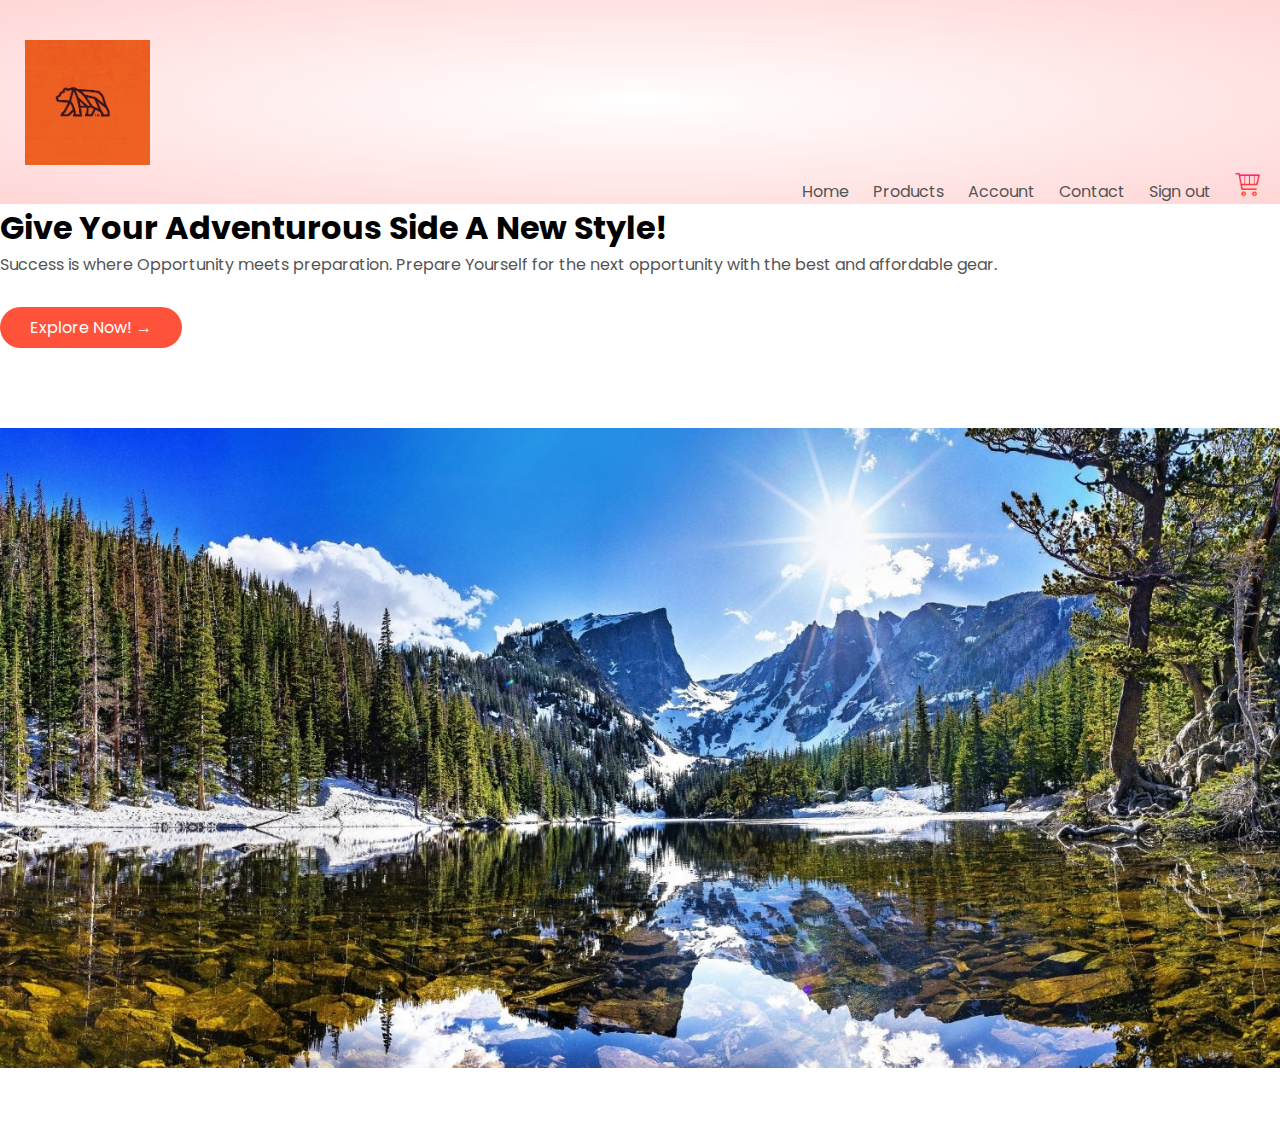
<file: DB extreme sports/index.html>
<!DOCTYPE html>
<html lang="en">
<head>
    <meta charset="UTF-8">
    <title>Extreme Sports Goods</title>
    <link rel="stylesheet" href="style.css">
    <link href="https://fonts.googleapis.com/css2?family=Poppins:wght@300;400;500;600;700&display=swap" rel="stylesheet"?
</head>
<body>

    <div class="header">
    <div class="container">
    <div class="navbar">
        </div class="logo">
            <img src="images/logo.jpg" width="125px">
        </div>
        <nav>
            <ul>
                <li><a href="">Home</a></li>
                <li><a href="">Products</a></li>
                <li><a href="">Account</a></li>
                <li><a href="">Contact</a></li>
                <li><a href="">Sign out</a></li>
                <li><img src="images/cart.png" width="25px" height="25px"></li>
            </ul>
        </nav>
    </div>
    <div class="row>
        <div class="col-2">
            <h1>Give Your Adventurous Side A New Style!</h1>
            <p>Success is where Opportunity meets preparation. Prepare Yourself for the next opportunity with the best and affordable gear.</p>
            <a href="" class="btn">Explore Now! &#8594</a>
        </div>
        <div class="col-2">
            <img src="images/background.jpg">
        </div>
    </div>


            </h1>
<!----category breakdown-->
    <div class="categories">


        </div>



</body>
</html>  

</head>






</html>
</file>
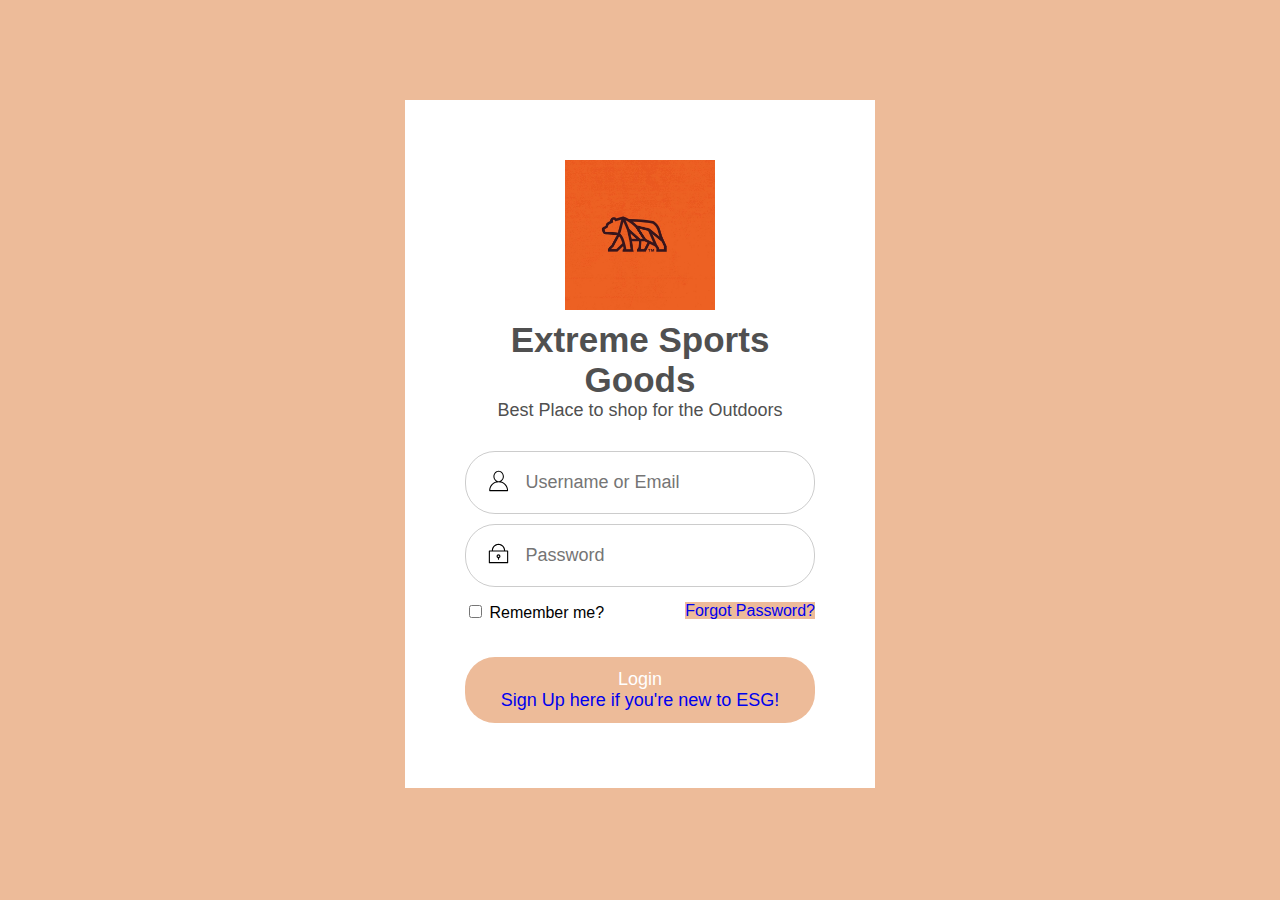
<file: DB extreme sports/login index.html>
<html>
    <head>
        <link rel="stylesheet" href="homepage.css">
        <link href="https://fonts.googleapis.com/css2?family=Poppins:wght@300;400;500;600;700&display=swap" rel="stylesheet"?

    </head>
    <body>
        
        <div class="login-div">
            <div class="logo">
                <img src="images/logo.jpg" alt="">
            </div>

            <div class="title">Extreme Sports Goods</div>
            <div class="sub-title">Best Place to shop for the Outdoors</div>

            <div class="form">

                <div class="username">
                    <svg class="svg-icon" viewBox="0 0 20 20">
                        <path d="M12.075,10.812c1.358-0.853,2.242-2.507,2.242-4.037c0-2.181-1.795-4.618-4.198-4.618S5.921,4.594,5.921,6.775c0,1.53,0.884,3.185,2.242,4.037c-3.222,0.865-5.6,3.807-5.6,7.298c0,0.23,0.189,0.42,0.42,0.42h14.273c0.23,0,0.42-0.189,0.42-0.42C17.676,14.619,15.297,11.677,12.075,10.812 M6.761,6.775c0-2.162,1.773-3.778,3.358-3.778s3.359,1.616,3.359,3.778c0,2.162-1.774,3.778-3.359,3.778S6.761,8.937,6.761,6.775 M3.415,17.69c0.218-3.51,3.142-6.297,6.704-6.297c3.562,0,6.486,2.787,6.705,6.297H3.415z"></path>
                    </svg>
                    <input type="text" placeholder="Username or Email">
                </div>

                <div class="password">
                    <svg class="svg-icon" viewBox="0 0 20 20">
                        <path d="M17.308,7.564h-1.993c0-2.929-2.385-5.314-5.314-5.314S4.686,4.635,4.686,7.564H2.693c-0.244,0-0.443,0.2-0.443,0.443v9.3c0,0.243,0.199,0.442,0.443,0.442h14.615c0.243,0,0.442-0.199,0.442-0.442v-9.3C17.75,7.764,17.551,7.564,17.308,7.564 M10,3.136c2.442,0,4.43,1.986,4.43,4.428H5.571C5.571,5.122,7.558,3.136,10,3.136 M16.865,16.864H3.136V8.45h13.729V16.864z M10,10.664c-0.854,0-1.55,0.696-1.55,1.551c0,0.699,0.467,1.292,1.107,1.485v0.95c0,0.243,0.2,0.442,0.443,0.442s0.443-0.199,0.443-0.442V13.7c0.64-0.193,1.106-0.786,1.106-1.485C11.55,11.36,10.854,10.664,10,10.664 M10,12.878c-0.366,0-0.664-0.298-0.664-0.663c0-0.366,0.298-0.665,0.664-0.665c0.365,0,0.664,0.299,0.664,0.665C10.664,12.58,10.365,12.878,10,12.878"></path>
                    </svg>
                    <input type="password" placeholder="Password">
                </div>

            <div class="options">
                <div class="remember-me">
                    <input id="remember-me" type="checkbox">
                <label for="remember-me">Remember me?</label>
            </div>

            <div class="forgot-password">
                <a href="#">Forgot Password?</a>
            
            </div>

        </div>

        <button class="signin-btn">Login</botton>
        <div class="sign-up">
            <a href="#">Sign Up here if you're new to ESG! </a>
        </div>
    
    </div> 

</body>
</html>
</file>
<file: DB extreme sports/style.css>
*{
        margin: 0;
        padding: 0;
        box-sizing: border-box;
}   

body{
    font-family: 'Poppins', sans-serif;
}

.navbar{
    display: flex;
    align-items: center;
    padding: 20px;
}
nav{
    flex:1;
    text-align:right;
}
nav ul{
    display: inline-block;
    list-style-type: none;
}
nav ul li{ 
    display: inline-block;
    margin-right: 20px;
}
a{
    text-decoration:none;
    color: #555;
}
p{
    color: #555;
}
.container{
    max-width:1300px;
    margin: auto;
    padding-left: 25px;
    padding-right: 25px;
}
.row{
    display: flex;
    align-items: center;
    flex-wrap: wrap;
    justify-content: space-around;
}
.col-2{
    flex-basis:50%;
    min-width: 300px;
}
.col-2 img{
    max-width:100%;
    padding: 50px 0;
}
.col-2 h1{
   font-size: 50px;
   line-height: 60px;
   margin:25px 0;
}
.btn{
    display: inline-block;
    background: #ff523b;
    color: #fff;
    padding: 8px 30px;
    margin:30px 0;
    border-radius: 30px;
    transition: background 0.5s;
}

.btn:hover{
    background: #563434;
}

.header{
    background: radial-gradient(#fff,#ffd6d6);
}
.header .row{
    margin-top:70px;
}
</file>
<file: DB extreme sports/homepage.css>
*{
    font-family:'Lato', sans-serif;
}

body {
    background-color: #EDBB99;

}

.login-div{
    margin:100px auto;
    width: 350px;
    background-color: #fff;
    padding: 60px;
}

.logo {
    background-color: #EDBB99;
    width: 150px;
    height: 150px;
    border-radius: 50%;
    margin:0 auto;
    margin-bottom: 10px;
}

.logo img {
    width:100%;
}

.title, .sub-title {
    text-align: center;
    color: #505050;
}

.title {
    font-weight: bolder;
    font-size: 35px;
}

.sub-title {
    font-size: 18px;
}

.form {
    width: 100%;
    margin-top: 30px;
}

.form input {
    font-size: 18px;
    padding: 10px 20px 10px 5px;
    border: none;
    outline: none;
    background: none;
}

.username, .password {
    display: block;
    border-radius: 30px;
    border: 1px solid rgba(0,0,0,0.2);
    padding: 10px;
    margin: 10px 0;
}

.form svg {
    height: 25px;
    margin-bottom: -5px;
    margin-left: 10px;
    margin-right: 5px;
}

.options {
    display: flex;
    flex-direction: row;
    justify-content: space-between;
    padding: 5px 0px;
    margin-bottom: 30px;
}

button.signin-btn {
    width: 100%;
    padding: 12px 10px;
    border: none;
    font-size: 18px;
    border-radius: 30px;
    background-color: #EDBB99;
    color: #fff;
    margin-bottom: 5px;

}

.sign-up {
    text-align: center;
}

a {
    text-decoration: none;
    background-color: #EDBB99;
    color: ;
}
</file>
